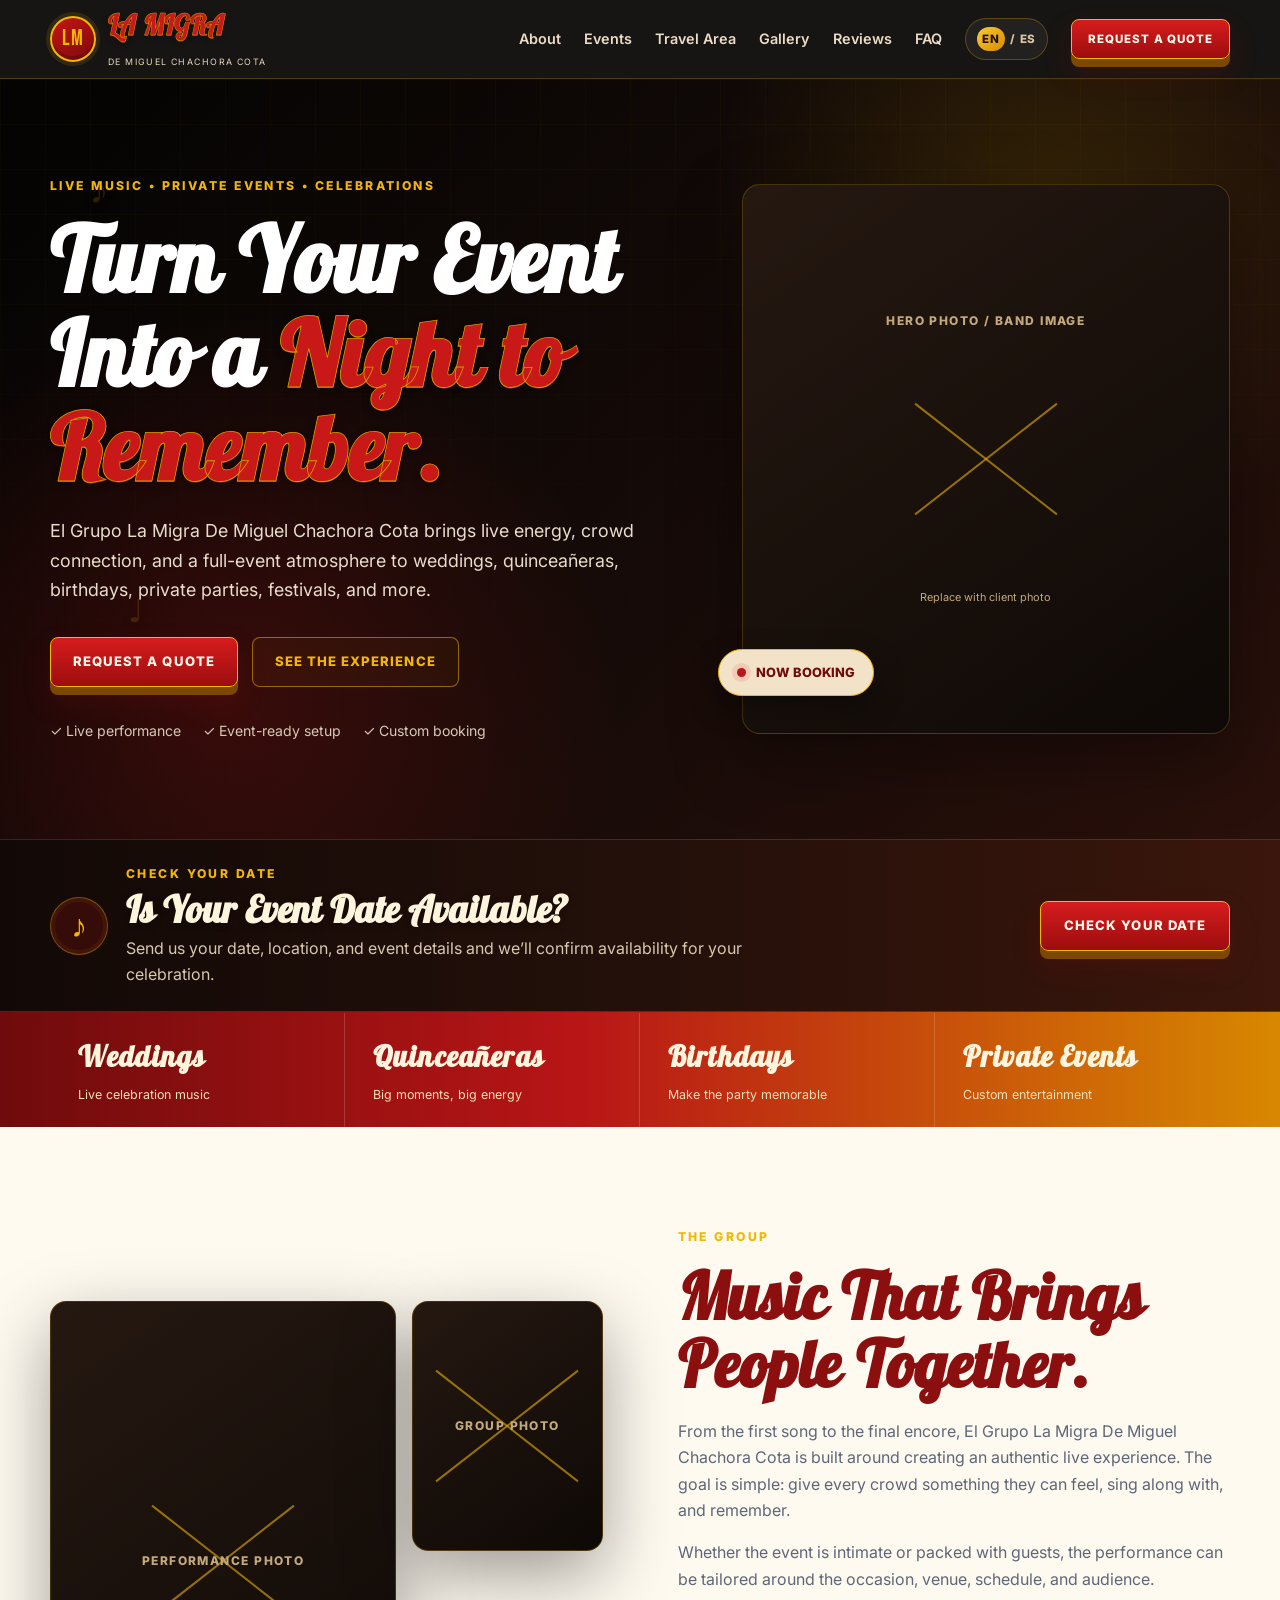
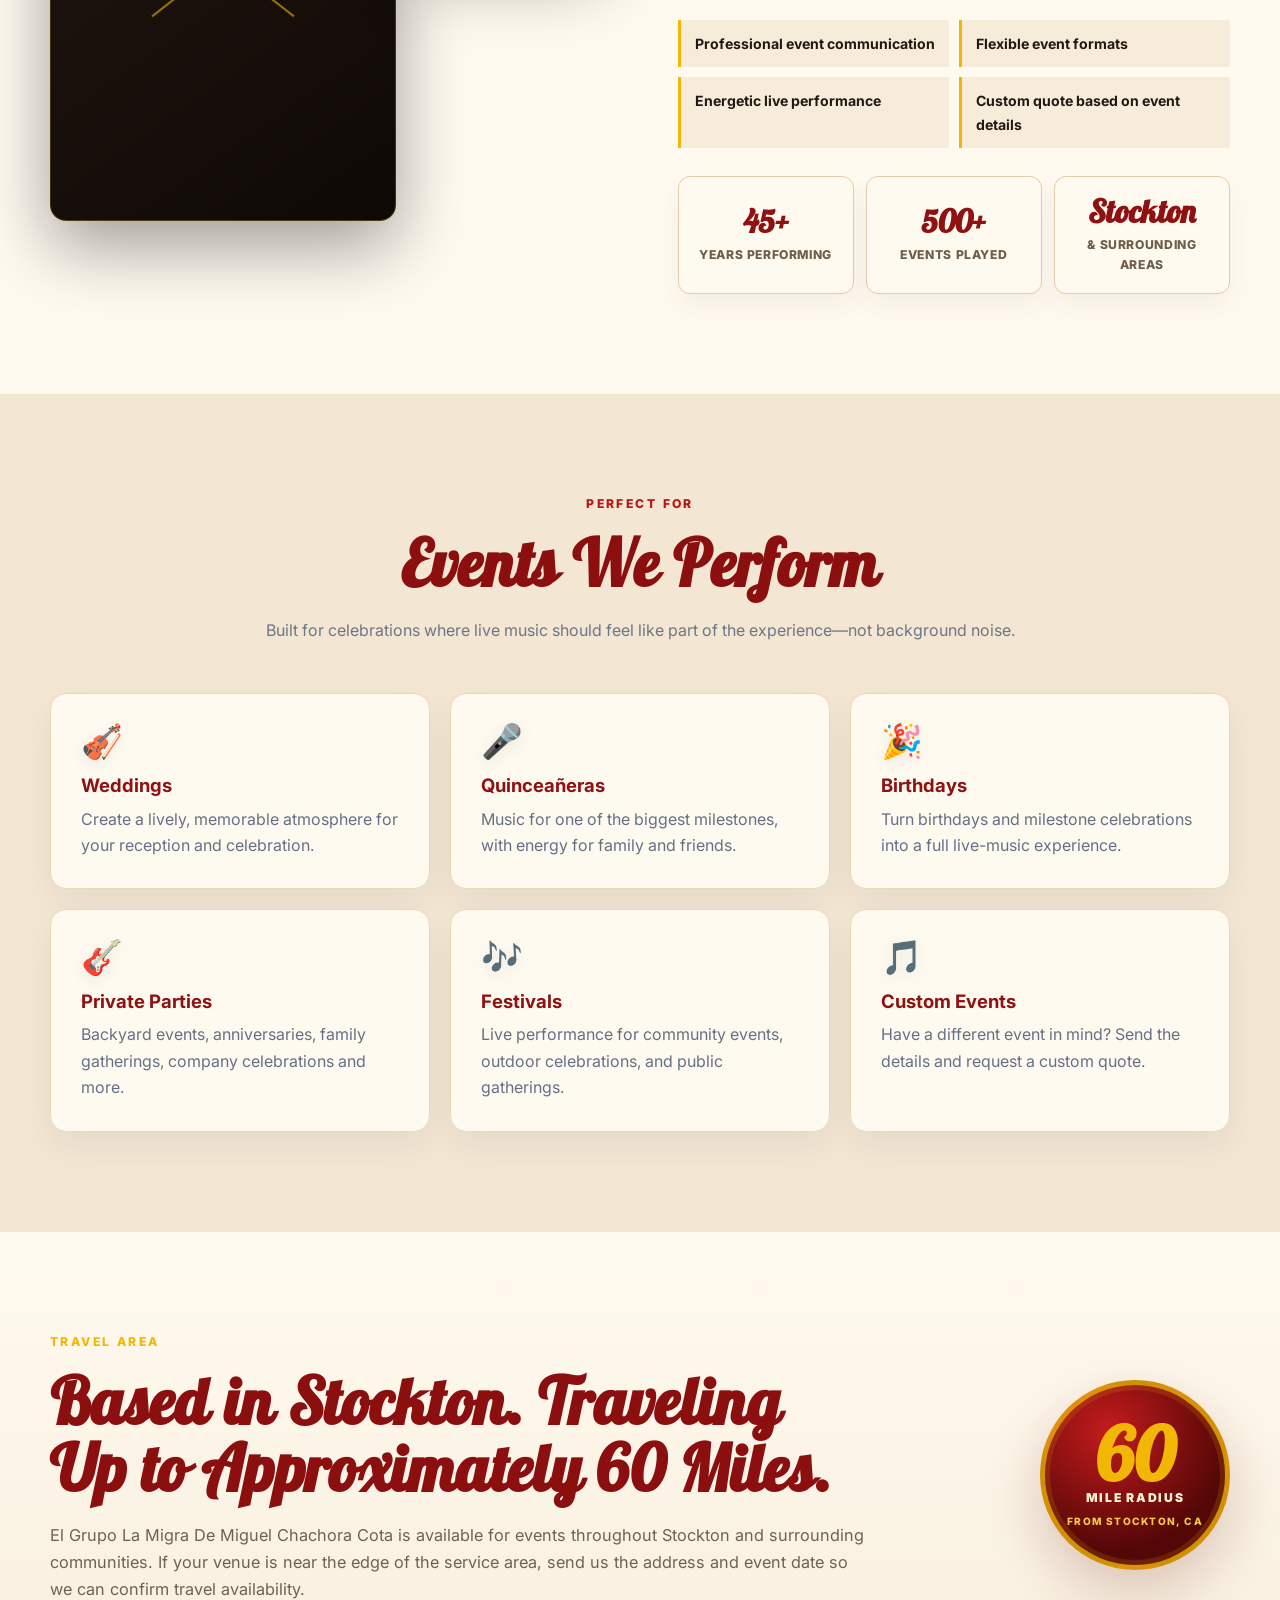
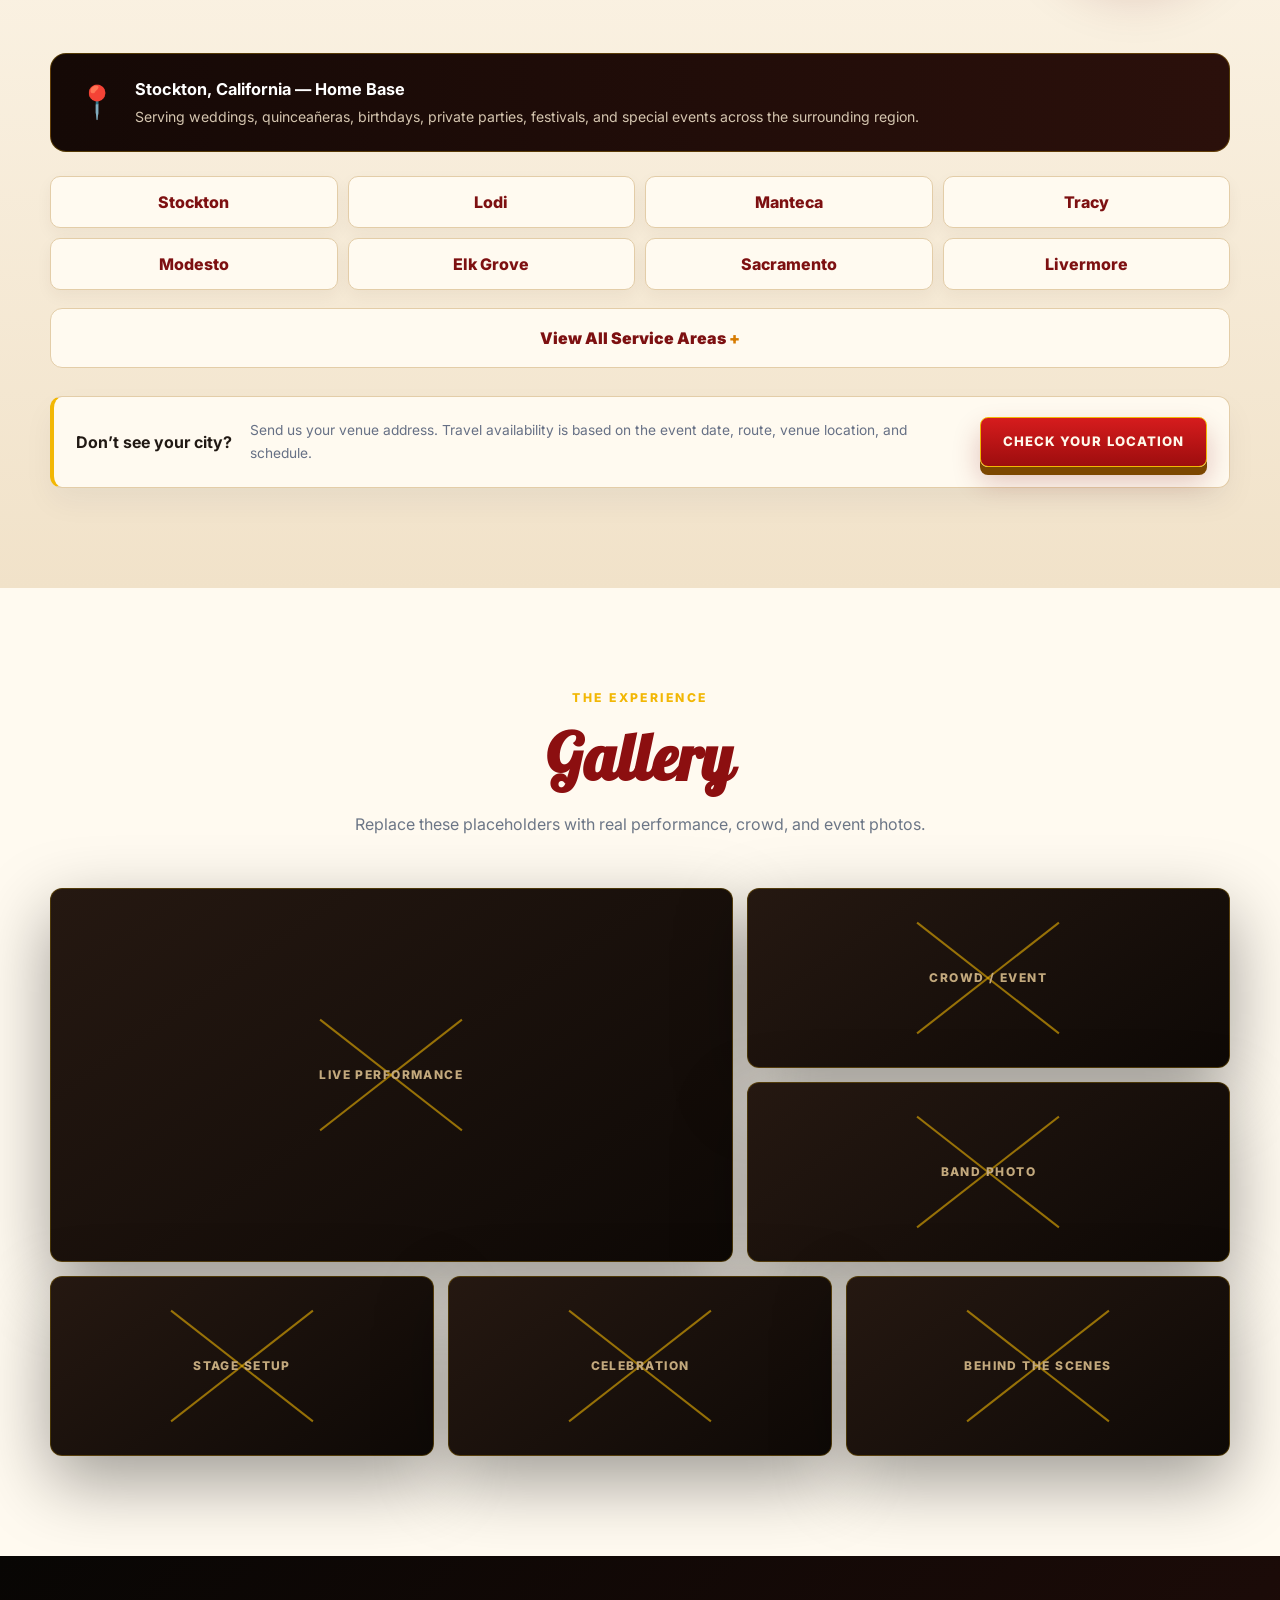
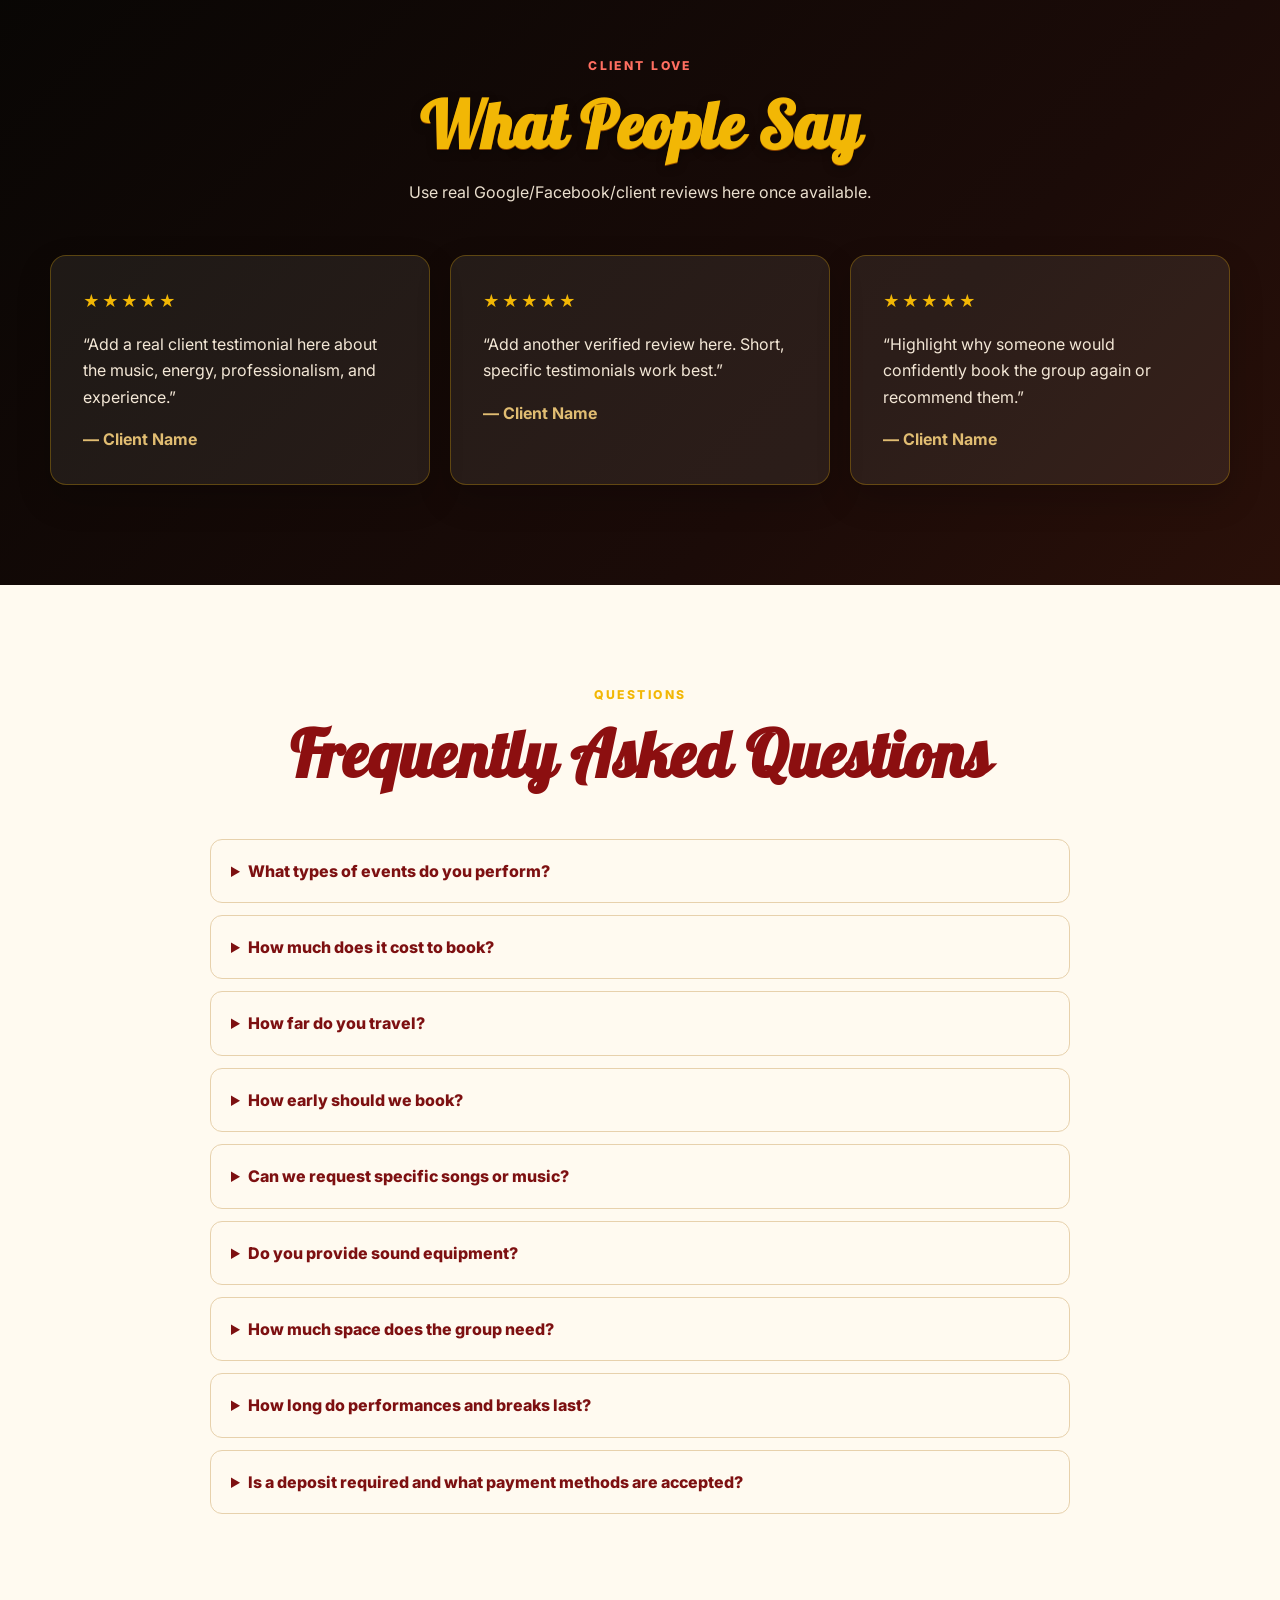
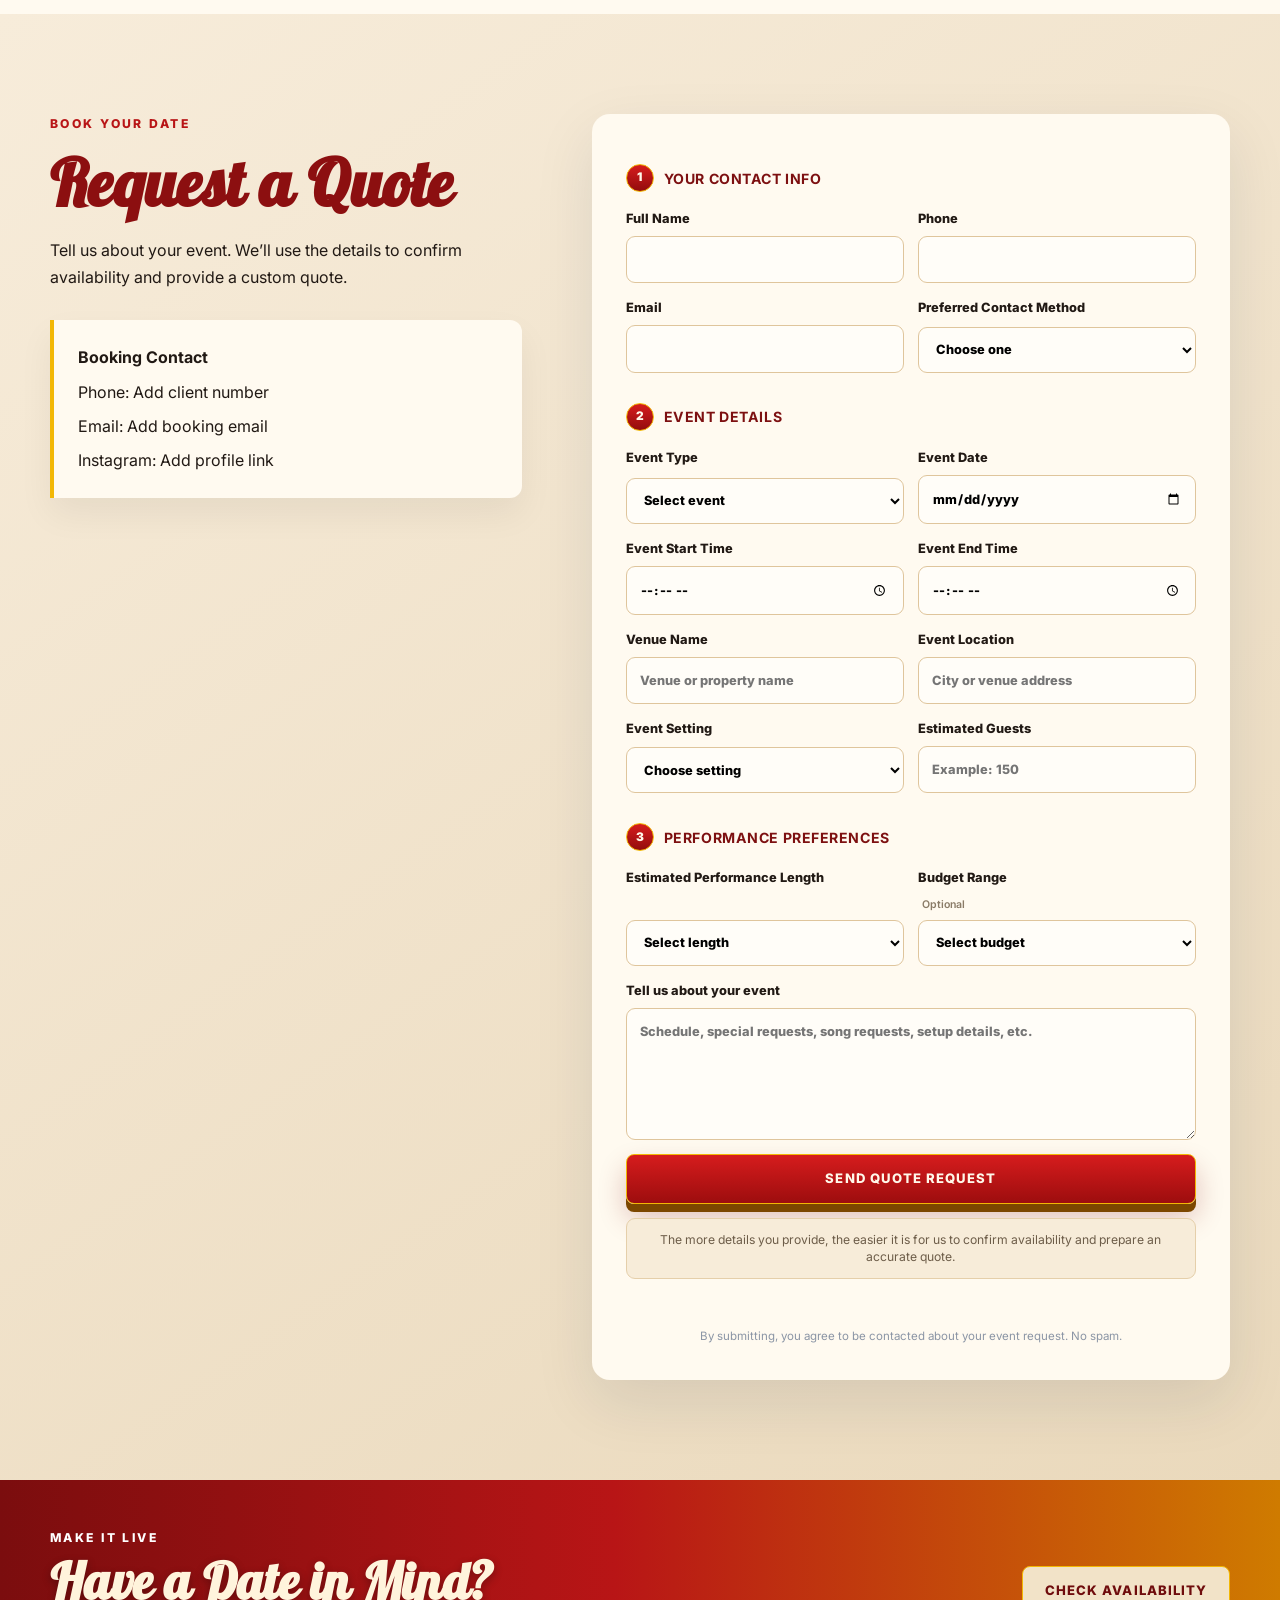
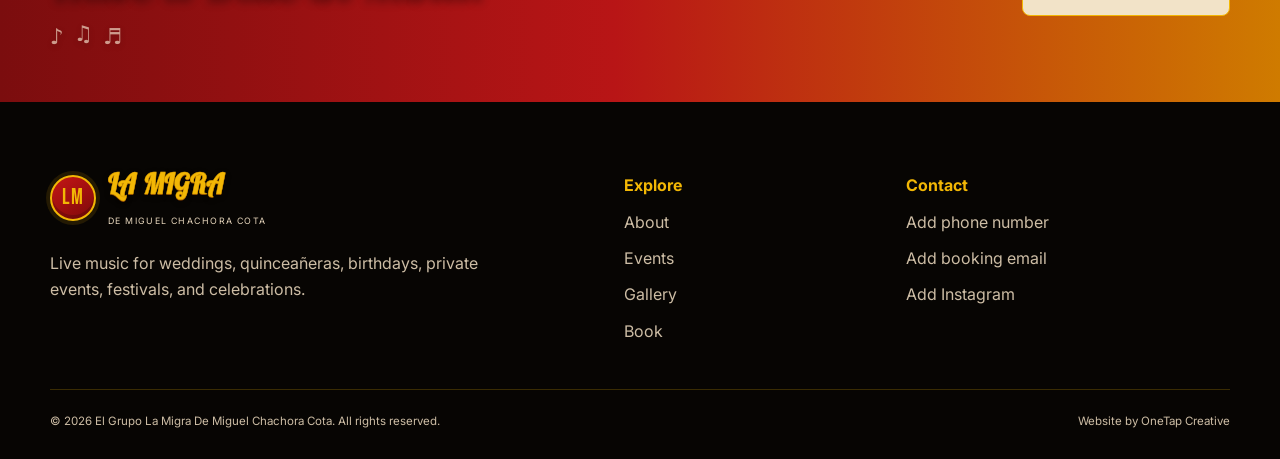
<file: index.html>
<!doctype html>
<html lang="en">
<head>
  <meta charset="utf-8" />
  <meta name="viewport" content="width=device-width, initial-scale=1" />
  <title>El Grupo La Migra De Miguel Chachora Cota | Live Music for Events</title>
  <meta name="description" content="Book El Grupo La Migra De Miguel Chachora Cota for weddings, quinceañeras, birthdays, private parties, festivals, and special events. Live music, professional performance, and an unforgettable atmosphere." />
  <meta name="keywords" content="El Grupo La Migra, Miguel Chachora Cota, live band, Mexican music, regional Mexican music, wedding band, quinceanera band, party band, live music California" />
  <meta name="author" content="El Grupo La Migra De Miguel Chachora Cota" />
  <meta name="robots" content="index, follow, max-image-preview:large" />
  <meta name="theme-color" content="#090705" />
  <link rel="canonical" href="https://el-grupo-la-migra.vercel.app/" />
  <link rel="icon" href="data:image/svg+xml,<svg xmlns=%22http://www.w3.org/2000/svg%22 viewBox=%220 0 100 100%22><rect width=%22100%22 height=%22100%22 rx=%2220%22 fill=%22%2305070b%22/><text y=%22.72em%22 x=%22.5em%22 text-anchor=%22middle%22 font-size=%2258%22 fill=%22%23ef233c%22>LM</text></svg>" />

  <meta property="og:type" content="website" />
  <meta property="og:title" content="El Grupo La Migra De Miguel Chachora Cota" />
  <meta property="og:description" content="Live music for weddings, quinceañeras, birthdays, private parties, festivals, and special events." />
  <meta property="og:url" content="https://el-grupo-la-migra.vercel.app/" />
  <meta property="og:image" content="https://el-grupo-la-migra.vercel.app/images/og-cover.jpg" />
  <meta property="og:locale" content="en_US" />
  <meta name="twitter:card" content="summary_large_image" />
  <meta name="twitter:title" content="El Grupo La Migra De Miguel Chachora Cota" />
  <meta name="twitter:description" content="Book live music for your next celebration or special event." />
  <meta name="twitter:image" content="https://el-grupo-la-migra.vercel.app/images/og-cover.jpg" />

  <link rel="preconnect" href="https://fonts.googleapis.com" />
  <link rel="preconnect" href="https://fonts.gstatic.com" crossorigin />
  <link href="https://fonts.googleapis.com/css2?family=Bebas+Neue&family=Inter:wght@400;500;600;700;800&family=Lobster&display=swap" rel="stylesheet" />
  <link rel="stylesheet" href="styles.css" />

  <script type="application/ld+json">
  {
    "@context": "https://schema.org",
    "@type": "MusicGroup",
    "name": "El Grupo La Migra De Miguel Chachora Cota",
    "url": "https://el-grupo-la-migra.vercel.app/",
    "image": "https://el-grupo-la-migra.vercel.app/images/og-cover.jpg",
    "description": "Live music group available for weddings, quinceañeras, birthdays, private parties, festivals and special events.",
    "genre": ["Regional Mexican", "Live Music"],
    "areaServed": "California",
    "sameAs": []
  }
  </script>
</head>
<body>
  <a class="skip-link" href="#main">Skip to content</a>
  <header class="site-header" id="top">
    <div class="container nav-wrap">
      <a class="brand" href="#top" aria-label="El Grupo La Migra home">
        <span class="brand-mark">LM</span>
        <span class="brand-copy"><strong>LA MIGRA</strong><small>DE MIGUEL CHACHORA COTA</small></span>
      </a>
      <button class="menu-toggle" aria-expanded="false" aria-controls="main-nav">Menu</button>
      <nav id="main-nav" class="nav" aria-label="Main navigation">
        <a href="#about">About</a><a href="#services">Events</a><a href="#travel">Travel Area</a><a href="#gallery">Gallery</a><a href="#reviews">Reviews</a><a href="#faq">FAQ</a>
        <button class="language-toggle" id="language-toggle" type="button" aria-label="Cambiar sitio a español" title="Español"><span class="lang-active">EN</span><span aria-hidden="true">/</span><span>ES</span></button>
        <a class="btn btn-small btn-primary" href="#quote">Request a Quote</a>
      </nav>
    </div>
  </header>

  <main id="main">
    <section class="hero section-dark">
      <div class="hero-bg" aria-hidden="true"></div>
      <div class="hero-music-decor" aria-hidden="true">
        <span class="music-note note-1">♪</span>
        <span class="music-note note-2">♫</span>
        <span class="music-note note-3">♩</span>
        <span class="music-note note-4">♬</span>
        <span class="guitar-decor">🎸</span>
      </div>
      <div class="container hero-grid">
        <div class="hero-copy reveal">
          <p class="eyebrow">LIVE MUSIC • PRIVATE EVENTS • CELEBRATIONS</p>
          <h1>Turn Your Event Into a <span>Night to Remember.</span></h1>
          <p class="hero-text">El Grupo La Migra De Miguel Chachora Cota brings live energy, crowd connection, and a full-event atmosphere to weddings, quinceañeras, birthdays, private parties, festivals, and more.</p>
          <div class="hero-actions"><a class="btn btn-primary" href="#quote">Request a Quote</a><a class="btn btn-outline" href="#gallery">See the Experience</a></div>
          <div class="trust-row"><span>✓ Live performance</span><span>✓ Event-ready setup</span><span>✓ Custom booking</span></div>
        </div>
        <div class="hero-card reveal">
          <div class="photo-placeholder tall"><span>HERO PHOTO / BAND IMAGE</span><small>Replace with client photo</small></div>
          <div class="live-badge"><span class="pulse"></span> NOW BOOKING</div>
        </div>
      </div>
    </section>

    <section class="availability-strip" aria-label="Check event date availability">
      <div class="container availability-inner reveal">
        <div class="availability-copy">
          <span class="availability-icon" aria-hidden="true">♪</span>
          <div>
            <p class="eyebrow">CHECK YOUR DATE</p>
            <h2>Is Your Event Date Available?</h2>
            <p>Send us your date, location, and event details and we’ll confirm availability for your celebration.</p>
          </div>
        </div>
        <a class="btn btn-primary availability-btn" href="#quote">Check Your Date</a>
      </div>
    </section>

    <section class="quick-strip">
      <div class="container stats-grid">
        <div><strong>Weddings</strong><span>Live celebration music</span></div>
        <div><strong>Quinceañeras</strong><span>Big moments, big energy</span></div>
        <div><strong>Birthdays</strong><span>Make the party memorable</span></div>
        <div><strong>Private Events</strong><span>Custom entertainment</span></div>
      </div>
    </section>

    <section class="section" id="about">
      <div class="container split-grid">
        <div class="photo-stack reveal">
          <div class="photo-placeholder wide"><span>PERFORMANCE PHOTO</span></div>
          <div class="photo-placeholder small"><span>GROUP PHOTO</span></div>
        </div>
        <div class="content reveal">
          <p class="eyebrow blue">THE GROUP</p>
          <h2>Music That Brings People Together.</h2>
          <p>From the first song to the final encore, El Grupo La Migra De Miguel Chachora Cota is built around creating an authentic live experience. The goal is simple: give every crowd something they can feel, sing along with, and remember.</p>
          <p>Whether the event is intimate or packed with guests, the performance can be tailored around the occasion, venue, schedule, and audience.</p>
          <div class="feature-list"><span>Professional event communication</span><span>Flexible event formats</span><span>Energetic live performance</span><span>Custom quote based on event details</span></div>
          <div class="trust-stats" aria-label="Group experience highlights">
            <div><strong>45+</strong><span>Years Performing</span></div>
            <div><strong>500+</strong><span>Events Played</span></div>
            <div><strong>Stockton</strong><span>& Surrounding Areas</span></div>
          </div>
        </div>
      </div>
    </section>

    <section class="section section-alt" id="services">
      <div class="container">
        <div class="section-heading reveal"><p class="eyebrow red">PERFECT FOR</p><h2>Events We Perform</h2><p>Built for celebrations where live music should feel like part of the experience—not background noise.</p></div>
        <div class="cards">
          <article class="event-card reveal"><div class="icon">🎻</div><h3>Weddings</h3><p>Create a lively, memorable atmosphere for your reception and celebration.</p></article>
          <article class="event-card reveal"><div class="icon">🎤</div><h3>Quinceañeras</h3><p>Music for one of the biggest milestones, with energy for family and friends.</p></article>
          <article class="event-card reveal"><div class="icon">🎉</div><h3>Birthdays</h3><p>Turn birthdays and milestone celebrations into a full live-music experience.</p></article>
          <article class="event-card reveal"><div class="icon">🎸</div><h3>Private Parties</h3><p>Backyard events, anniversaries, family gatherings, company celebrations and more.</p></article>
          <article class="event-card reveal"><div class="icon">🎶</div><h3>Festivals</h3><p>Live performance for community events, outdoor celebrations, and public gatherings.</p></article>
          <article class="event-card reveal"><div class="icon">🎵</div><h3>Custom Events</h3><p>Have a different event in mind? Send the details and request a custom quote.</p></article>
        </div>
      </div>
    </section>


    <section class="section travel-section" id="travel">
      <div class="container">
        <div class="travel-head reveal">
          <div>
            <p class="eyebrow blue">TRAVEL AREA</p>
            <h2>Based in Stockton. Traveling Up to Approximately 60 Miles.</h2>
            <p class="travel-intro">El Grupo La Migra De Miguel Chachora Cota is available for events throughout Stockton and surrounding communities. If your venue is near the edge of the service area, send us the address and event date so we can confirm travel availability.</p>
          </div>
          <div class="radius-badge" aria-label="Approximately 60 mile travel radius from Stockton">
            <strong>60</strong><span>MILE RADIUS</span><small>FROM STOCKTON, CA</small>
          </div>
        </div>

        <div class="travel-callout reveal">
          <span class="travel-pin">📍</span>
          <div><strong>Stockton, California — Home Base</strong><p>Serving weddings, quinceañeras, birthdays, private parties, festivals, and special events across the surrounding region.</p></div>
        </div>

        <div class="featured-cities reveal" aria-label="Popular service areas">
          <span>Stockton</span><span>Lodi</span><span>Manteca</span><span>Tracy</span><span>Modesto</span><span>Elk Grove</span><span>Sacramento</span><span>Livermore</span>
        </div>

        <details class="all-cities reveal">
          <summary>View All Service Areas</summary>
          <div class="city-list" aria-label="Cities and towns in the service area">
            <span>Angels Camp</span><span>Antioch</span><span>Atwater</span><span>Benicia</span><span>Bethel Island</span><span>Brentwood</span><span>Byron</span><span>Camino</span>
            <span>Carmichael</span><span>Ceres</span><span>Citrus Heights</span><span>Clayton</span><span>Clements</span><span>Clipper Mills</span><span>Clovis</span><span>Concord</span>
            <span>Copperopolis</span><span>Danville</span><span>Davis</span><span>Discovery Bay</span><span>Dixon</span><span>Dublin</span><span>El Dorado Hills</span><span>Elk Grove</span>
            <span>Escalon</span><span>Fairfield</span><span>Fair Oaks</span><span>Folsom</span><span>French Camp</span><span>Galt</span><span>Hughson</span><span>Isleton</span>
            <span>Jackson</span><span>Knights Ferry</span><span>Lafayette</span><span>Lathrop</span><span>Lincoln</span><span>Livermore</span><span>Linden</span><span>Lockeford</span>
            <span>Lodi</span><span>Loomis</span><span>Manteca</span><span>Martinez</span><span>Modesto</span><span>Moraga</span><span>Mountain House</span><span>Newman</span>
            <span>Oakdale</span><span>Orinda</span><span>Patterson</span><span>Penryn</span><span>Pittsburg</span><span>Placerville</span><span>Pleasant Hill</span><span>Pleasanton</span>
            <span>Rancho Cordova</span><span>Rio Vista</span><span>Ripon</span><span>Riverbank</span><span>Rocklin</span><span>Roseville</span><span>Sacramento</span><span>Salida</span>
            <span>San Andreas</span><span>San Ramon</span><span>Shingle Springs</span><span>Sonora</span><span>Suisun City</span><span>Sutter Creek</span><span>Thornton</span><span>Tracy</span>
            <span>Turlock</span><span>Vacaville</span><span>Vallejo</span><span>Vernalis</span><span>Walnut Creek</span><span>Waterford</span><span>Westley</span><span>West Sacramento</span>
            <span>Woodbridge</span><span>Woodland</span>
          </div>
        </details>

        <div class="travel-note reveal">
          <strong>Don’t see your city?</strong>
          <span>Send us your venue address. Travel availability is based on the event date, route, venue location, and schedule.</span>
          <a class="btn btn-primary" href="#quote">Check Your Location</a>
        </div>
      </div>
    </section>

    <section class="section" id="gallery">
      <div class="container">
        <div class="section-heading reveal"><p class="eyebrow blue">THE EXPERIENCE</p><h2>Gallery</h2><p>Replace these placeholders with real performance, crowd, and event photos.</p></div>
        <div class="gallery-grid">
          <div class="photo-placeholder g1 reveal"><span>LIVE PERFORMANCE</span></div><div class="photo-placeholder g2 reveal"><span>CROWD / EVENT</span></div><div class="photo-placeholder g3 reveal"><span>BAND PHOTO</span></div><div class="photo-placeholder g4 reveal"><span>STAGE SETUP</span></div><div class="photo-placeholder g5 reveal"><span>CELEBRATION</span></div><div class="photo-placeholder g6 reveal"><span>BEHIND THE SCENES</span></div>
        </div>
      </div>
    </section>

    <section class="section section-dark testimonials" id="reviews">
      <div class="container">
        <div class="section-heading reveal"><p class="eyebrow red">CLIENT LOVE</p><h2>What People Say</h2><p>Use real Google/Facebook/client reviews here once available.</p></div>
        <div class="review-grid">
          <blockquote class="review reveal"><div class="stars">★★★★★</div><p>“Add a real client testimonial here about the music, energy, professionalism, and experience.”</p><cite>— Client Name</cite></blockquote>
          <blockquote class="review reveal"><div class="stars">★★★★★</div><p>“Add another verified review here. Short, specific testimonials work best.”</p><cite>— Client Name</cite></blockquote>
          <blockquote class="review reveal"><div class="stars">★★★★★</div><p>“Highlight why someone would confidently book the group again or recommend them.”</p><cite>— Client Name</cite></blockquote>
        </div>
      </div>
    </section>

    <section class="section" id="faq">
      <div class="container narrow">
        <div class="section-heading reveal"><p class="eyebrow blue">QUESTIONS</p><h2>Frequently Asked Questions</h2></div>
        <div class="faq-list">
          <details class="reveal"><summary>What types of events do you perform?</summary><p>Weddings, quinceañeras, birthdays, private parties, family celebrations, festivals, community events, and custom bookings.</p></details>
          <details class="reveal"><summary>How much does it cost to book?</summary><p>Pricing depends on the event date, location, performance length, setup needs, and event details. Use the quote form below for custom pricing.</p></details>
          <details class="reveal"><summary>How far do you travel?</summary><p>We are based in Stockton, California and generally travel up to approximately 60 miles for events. Travel availability depends on the event date, venue address, route, and schedule. If your location is near the edge of the service area, send us the address and we will confirm availability.</p></details>
          <details class="reveal"><summary>How early should we book?</summary><p>Popular weekends can fill quickly, so earlier is better. Send the date as soon as possible to check availability.</p></details>
          <details class="reveal"><summary>Can we request specific songs or music?</summary><p>Song and performance requests can be discussed during booking. Final availability depends on the set list and event format.</p></details>
          <details class="reveal"><summary>Do you provide sound equipment?</summary><p>Sound and setup needs can vary by venue and event. We’ll confirm the equipment plan, power needs, and setup requirements with you before the booking is finalized.</p></details>
          <details class="reveal"><summary>How much space does the group need?</summary><p>Space requirements depend on the venue, event layout, and performance setup. Share your venue details in the quote form so we can confirm what will work best.</p></details>
          <details class="reveal"><summary>How long do performances and breaks last?</summary><p>Performance length and break timing are arranged around the event schedule. Tell us the hours you need in the quote form and we’ll confirm the available format.</p></details>
          <details class="reveal"><summary>Is a deposit required and what payment methods are accepted?</summary><p>Deposit and payment details are confirmed with your quote before the booking is finalized, so you’ll know the terms before committing.</p></details>
        </div>
      </div>
    </section>

    <section class="section quote-section" id="quote">
      <div class="container quote-grid">
        <div class="quote-copy reveal"><p class="eyebrow red">BOOK YOUR DATE</p><h2>Request a Quote</h2><p>Tell us about your event. We’ll use the details to confirm availability and provide a custom quote.</p><div class="contact-card"><strong>Booking Contact</strong><span>Phone: Add client number</span><span>Email: Add booking email</span><span>Instagram: Add profile link</span></div></div>
        <form class="quote-form reveal" id="quote-form" novalidate>
          <div class="form-section-title"><span>1</span><strong>Your Contact Info</strong></div>
          <div class="field-row">
            <label>Full Name<input required name="name" autocomplete="name" /></label>
            <label>Phone<input required name="phone" autocomplete="tel" inputmode="tel" /></label>
          </div>
          <div class="field-row">
            <label>Email<input required type="email" name="email" autocomplete="email" /></label>
            <label>Preferred Contact Method
              <select required name="preferredContact">
                <option value="">Choose one</option>
                <option>Text Message</option>
                <option>Phone Call</option>
                <option>Email</option>
              </select>
            </label>
          </div>

          <div class="form-section-title"><span>2</span><strong>Event Details</strong></div>
          <div class="field-row">
            <label>Event Type
              <select required name="eventType">
                <option value="">Select event</option>
                <option>Wedding</option>
                <option>Quinceañera</option>
                <option>Birthday</option>
                <option>Private Party</option>
                <option>Festival / Community Event</option>
                <option>Other</option>
              </select>
            </label>
            <label>Event Date<input required type="date" name="eventDate" /></label>
          </div>
          <div class="field-row">
            <label>Event Start Time<input required type="time" name="startTime" /></label>
            <label>Event End Time<input type="time" name="endTime" /></label>
          </div>
          <div class="field-row">
            <label>Venue Name<input name="venue" placeholder="Venue or property name" /></label>
            <label>Event Location<input required name="location" placeholder="City or venue address" /></label>
          </div>
          <div class="field-row">
            <label>Event Setting
              <select required name="setting">
                <option value="">Choose setting</option>
                <option>Indoor</option>
                <option>Outdoor</option>
                <option>Indoor & Outdoor</option>
                <option>Not Sure Yet</option>
              </select>
            </label>
            <label>Estimated Guests<input name="guests" inputmode="numeric" placeholder="Example: 150" /></label>
          </div>

          <div class="form-section-title"><span>3</span><strong>Performance Preferences</strong></div>
          <div class="field-row">
            <label>Estimated Performance Length
              <select name="performanceLength">
                <option value="">Select length</option>
                <option>1–2 Hours</option>
                <option>3 Hours</option>
                <option>4 Hours</option>
                <option>5+ Hours</option>
                <option>Not Sure Yet</option>
              </select>
            </label>
            <label>Budget Range <small class="optional-label">Optional</small>
              <select name="budget">
                <option value="">Select budget</option>
                <option>Under $1,000</option>
                <option>$1,000–$2,000</option>
                <option>$2,000–$3,000</option>
                <option>$3,000+</option>
                <option>Not Sure Yet</option>
              </select>
            </label>
          </div>
          <label>Tell us about your event<textarea required name="message" rows="5" placeholder="Schedule, special requests, song requests, setup details, etc."></textarea></label>

          <button class="btn btn-primary full" type="submit">Send Quote Request</button>
          <p class="form-help">The more details you provide, the easier it is for us to confirm availability and prepare an accurate quote.</p>
          <p class="form-status" id="form-status" role="status" aria-live="polite"></p>
          <p class="privacy-note">By submitting, you agree to be contacted about your event request. No spam.</p>
        </form>
      </div>
    </section>

    <section class="cta-band">
      <div class="container cta-content"><div class="cta-copy"><p class="eyebrow">MAKE IT LIVE</p><h2>Have a Date in Mind?</h2><div class="cta-notes" aria-hidden="true"><span>♪</span><span>♫</span><span>♬</span></div></div><a class="btn btn-light" href="#quote">Check Availability</a></div>
    </section>
  </main>

  <footer class="footer">
    <div class="container footer-grid"><div><a class="brand" href="#top"><span class="brand-mark">LM</span><span class="brand-copy"><strong>LA MIGRA</strong><small>DE MIGUEL CHACHORA COTA</small></span></a><p>Live music for weddings, quinceañeras, birthdays, private events, festivals, and celebrations.</p></div><div><strong>Explore</strong><a href="#about">About</a><a href="#services">Events</a><a href="#gallery">Gallery</a><a href="#quote">Book</a></div><div><strong>Contact</strong><span>Add phone number</span><span>Add booking email</span><span>Add Instagram</span></div></div>
    <div class="container footer-bottom"><span>© <span id="year"></span> El Grupo La Migra De Miguel Chachora Cota. All rights reserved.</span><span>Website by OneTap Creative</span></div>
  </footer>

  <div class="mobile-contact-bar" aria-label="Quick booking actions">
    <a href="#travel">Check Area</a>
    <a class="primary" href="#quote">Request Quote</a>
  </div>
  <script src="script.js" defer></script>
</body>
</html>
</file>
<file: styles.css>
:root{--black:#05070b;--black2:#0a0f19;--card:#0f1724;--red:#ef233c;--red2:#b9122b;--blue:#1976ff;--blue2:#0f4fbf;--white:#f7f9fc;--muted:#a8b1c1;--line:rgba(255,255,255,.12);--shadow:0 25px 70px rgba(0,0,0,.35)}*{box-sizing:border-box}html{scroll-behavior:smooth}body{margin:0;font-family:Inter,system-ui,sans-serif;color:#172033;background:#fff;line-height:1.65}a{color:inherit;text-decoration:none}button,input,select,textarea{font:inherit}.container{width:min(1180px,calc(100% - 36px));margin:auto}.narrow{width:min(860px,calc(100% - 36px))}.skip-link{position:absolute;left:-9999px}.skip-link:focus{left:1rem;top:1rem;background:#fff;color:#000;padding:.75rem;z-index:99}.site-header{position:sticky;top:0;z-index:50;background:rgba(5,7,11,.88);backdrop-filter:blur(16px);border-bottom:1px solid var(--line)}.nav-wrap{height:78px;display:flex;align-items:center;justify-content:space-between}.brand{display:flex;align-items:center;gap:.75rem;color:#fff}.brand-mark{width:46px;height:46px;border-radius:50%;display:grid;place-items:center;background:linear-gradient(135deg,var(--red),#8c1024);font-family:"Bebas Neue";font-size:1.35rem;letter-spacing:.06em;border:2px solid var(--blue);box-shadow:0 0 0 4px rgba(25,118,255,.12)}.brand-copy{display:flex;flex-direction:column;line-height:1}.brand-copy strong{font-family:"Bebas Neue";font-size:1.55rem;letter-spacing:.08em}.brand-copy small{font-size:.55rem;color:#bac4d6;letter-spacing:.12em}.nav{display:flex;align-items:center;gap:1.45rem;color:#d8deea;font-size:.9rem;font-weight:600}.nav a:hover{color:#fff}.menu-toggle{display:none;background:none;color:#fff;border:1px solid var(--line);padding:.5rem .7rem;border-radius:.5rem}.section{padding:100px 0}.section-dark{background:var(--black);color:#fff}.section-alt{background:#f4f7fb}.hero{position:relative;overflow:hidden;min-height:760px;display:flex;align-items:center}.hero-bg{position:absolute;inset:0;background:radial-gradient(circle at 80% 18%,rgba(25,118,255,.22),transparent 28%),radial-gradient(circle at 18% 80%,rgba(239,35,60,.18),transparent 30%),linear-gradient(135deg,#05070b 10%,#0c1421 70%,#07101d)}.hero-bg:after{content:"";position:absolute;inset:0;background-image:linear-gradient(rgba(255,255,255,.025) 1px,transparent 1px),linear-gradient(90deg,rgba(255,255,255,.025) 1px,transparent 1px);background-size:45px 45px;mask-image:linear-gradient(to bottom,#000,transparent)}.hero-grid{position:relative;z-index:1;display:grid;grid-template-columns:1.12fr .88fr;gap:70px;align-items:center}.eyebrow{color:#9fc4ff;font-size:.76rem;font-weight:800;letter-spacing:.2em;text-transform:uppercase;margin:0 0 16px}.eyebrow.red{color:var(--red)}.eyebrow.blue{color:var(--blue)}h1,h2,h3{margin-top:0;line-height:1.05}h1,h2{font-family:"Bebas Neue",sans-serif;letter-spacing:.025em}h1{font-size:clamp(4rem,7vw,7rem);margin-bottom:22px;max-width:820px}h1 span{color:var(--red);text-shadow:0 0 32px rgba(239,35,60,.22)}h2{font-size:clamp(3rem,5vw,5rem);margin-bottom:20px}.hero-text{font-size:1.12rem;color:#c5cedc;max-width:700px}.hero-actions{display:flex;gap:14px;flex-wrap:wrap;margin:32px 0}.btn{display:inline-flex;justify-content:center;align-items:center;min-height:50px;padding:0 22px;border-radius:8px;font-weight:800;text-transform:uppercase;font-size:.82rem;letter-spacing:.08em;border:1px solid transparent;cursor:pointer;transition:.25s}.btn:hover{transform:translateY(-2px)}.btn-primary{color:#fff;background:linear-gradient(135deg,var(--red),var(--red2));box-shadow:0 10px 25px rgba(239,35,60,.22)}.btn-outline{color:#fff;border-color:rgba(255,255,255,.28);background:rgba(255,255,255,.03)}.btn-light{background:#fff;color:var(--black)}.btn-small{min-height:40px;padding:0 16px;font-size:.72rem}.full{width:100%}.trust-row{display:flex;gap:22px;flex-wrap:wrap;color:#9ea9ba;font-size:.88rem}.hero-card{position:relative}.photo-placeholder{position:relative;overflow:hidden;min-height:260px;display:grid;place-items:center;text-align:center;background:linear-gradient(145deg,#172437,#0b111b);border:1px solid rgba(255,255,255,.12);color:#7f8fa8;box-shadow:var(--shadow)}.photo-placeholder:before,.photo-placeholder:after{content:"";position:absolute;width:180px;height:2px;background:rgba(25,118,255,.55)}.photo-placeholder:before{transform:rotate(38deg)}.photo-placeholder:after{transform:rotate(-38deg)}.photo-placeholder span,.photo-placeholder small{position:relative;z-index:2}.photo-placeholder span{font-weight:800;letter-spacing:.12em;font-size:.75rem}.photo-placeholder small{display:block;margin-top:5px;font-size:.68rem}.photo-placeholder.tall{min-height:550px;border-radius:18px}.live-badge{position:absolute;left:-24px;bottom:38px;background:#fff;color:#111;padding:12px 18px;border-radius:999px;font-weight:800;font-size:.8rem;box-shadow:0 12px 30px rgba(0,0,0,.35)}.pulse{display:inline-block;width:9px;height:9px;border-radius:50%;background:var(--red);margin-right:7px;box-shadow:0 0 0 5px rgba(239,35,60,.13)}.quick-strip{background:linear-gradient(90deg,var(--blue2),#15366e 48%,var(--red2));color:#fff}.stats-grid{display:grid;grid-template-columns:repeat(4,1fr);min-height:115px;align-items:center}.stats-grid div{padding:20px 28px;border-right:1px solid rgba(255,255,255,.16)}.stats-grid div:last-child{border-right:0}.stats-grid strong{display:block;font-family:"Bebas Neue";font-size:1.8rem;letter-spacing:.04em}.stats-grid span{font-size:.78rem;color:#dfe8f8}.split-grid{display:grid;grid-template-columns:1fr 1fr;gap:75px;align-items:center}.photo-stack{display:grid;grid-template-columns:1fr .55fr;gap:16px}.photo-placeholder.wide{grid-row:span 2;min-height:520px;border-radius:16px}.photo-placeholder.small{min-height:250px;border-radius:16px}.content p{color:#5d6778}.feature-list{display:grid;grid-template-columns:1fr 1fr;gap:10px;margin-top:28px}.feature-list span{padding:12px 14px;border-left:3px solid var(--blue);background:#f4f7fb;font-weight:700;font-size:.88rem}.section-heading{max-width:760px;margin:0 auto 50px;text-align:center}.section-heading p{color:#6c7686}.cards{display:grid;grid-template-columns:repeat(3,1fr);gap:20px}.event-card{background:#fff;border:1px solid #e3e8f0;border-radius:16px;padding:30px;box-shadow:0 15px 35px rgba(21,39,72,.06);transition:.25s}.event-card:hover{transform:translateY(-6px);border-color:rgba(25,118,255,.35)}.event-card .icon{font-size:1.8rem;margin-bottom:18px}.event-card h3{font-size:1.16rem;margin-bottom:10px}.event-card p{color:#667085;margin:0}.gallery-grid{display:grid;grid-template-columns:repeat(12,1fr);grid-auto-rows:180px;gap:14px}.gallery-grid .photo-placeholder{min-height:0;border-radius:12px}.g1{grid-column:span 7;grid-row:span 2}.g2{grid-column:span 5}.g3{grid-column:span 5}.g4,.g5,.g6{grid-column:span 4}.testimonials{background:linear-gradient(135deg,#05070b,#0d1726)}.review-grid{display:grid;grid-template-columns:repeat(3,1fr);gap:20px}.review{margin:0;padding:32px;border:1px solid var(--line);border-radius:16px;background:rgba(255,255,255,.04)}.review p{color:#d0d7e4}.review cite{font-style:normal;color:#8fa0b7;font-weight:700}.stars{color:#ffca3a;letter-spacing:.12em}.faq-list{display:grid;gap:12px}.faq-list details{border:1px solid #dfe5ee;border-radius:12px;padding:18px 20px;background:#fff}.faq-list summary{cursor:pointer;font-weight:800}.faq-list p{color:#667085;margin-bottom:0}.quote-section{background:linear-gradient(145deg,#f7f9fc,#eef3fa)}.quote-grid{display:grid;grid-template-columns:.85fr 1.15fr;gap:70px}.contact-card{display:grid;gap:8px;margin-top:30px;padding:24px;border-left:4px solid var(--red);background:#fff;border-radius:0 12px 12px 0;box-shadow:0 16px 35px rgba(0,0,0,.06)}.quote-form{display:grid;gap:14px;background:#fff;padding:34px;border-radius:18px;box-shadow:0 22px 60px rgba(17,35,66,.1)}.field-row{display:grid;grid-template-columns:1fr 1fr;gap:14px}.quote-form label{display:grid;gap:7px;font-size:.8rem;font-weight:800}.quote-form input,.quote-form select,.quote-form textarea{width:100%;border:1px solid #d7deea;background:#fbfcfe;border-radius:9px;padding:12px 13px;outline:none}.quote-form input:focus,.quote-form select:focus,.quote-form textarea:focus{border-color:var(--blue);box-shadow:0 0 0 3px rgba(25,118,255,.1)}.form-status{font-weight:700;margin:0;min-height:20px}.privacy-note{font-size:.72rem;color:#8b95a5;margin:0;text-align:center}.cta-band{background:linear-gradient(90deg,var(--red2),var(--red),var(--blue2));color:#fff;padding:48px 0}.cta-content{display:flex;align-items:center;justify-content:space-between;gap:30px}.cta-content h2{font-size:3.2rem;margin:0}.cta-content .eyebrow{color:#fff;margin-bottom:7px}.footer{background:#030509;color:#aab5c5;padding:70px 0 28px}.footer-grid{display:grid;grid-template-columns:1.6fr .7fr 1fr;gap:55px}.footer-grid>div{display:grid;align-content:start;gap:10px}.footer-grid>div:first-child p{max-width:460px}.footer-grid strong{color:#fff}.footer-grid a:hover{color:#fff}.footer-bottom{display:flex;justify-content:space-between;gap:20px;border-top:1px solid var(--line);margin-top:45px;padding-top:22px;font-size:.72rem}.mobile-cta{display:none}.reveal{opacity:0;transform:translateY(18px);transition:opacity .7s ease,transform .7s ease}.reveal.visible{opacity:1;transform:none}@media(max-width:900px){.nav{display:none;position:absolute;top:78px;left:0;right:0;background:#070b12;padding:20px;flex-direction:column;align-items:stretch;border-bottom:1px solid var(--line)}.nav.open{display:flex}.menu-toggle{display:block}.hero{min-height:auto;padding:100px 0 75px}.hero-grid,.split-grid,.quote-grid{grid-template-columns:1fr;gap:45px}.hero-card{max-width:620px}.photo-placeholder.tall{min-height:440px}.stats-grid{grid-template-columns:1fr 1fr}.stats-grid div:nth-child(2){border-right:0}.cards,.review-grid{grid-template-columns:1fr 1fr}.gallery-grid{grid-auto-rows:150px}.g1,.g2,.g3,.g4,.g5,.g6{grid-column:span 6}.g1{grid-row:span 2}.footer-grid{grid-template-columns:1fr 1fr}.footer-grid>div:first-child{grid-column:1/-1}}@media(max-width:600px){.container,.narrow{width:min(100% - 26px,1180px)}.section{padding:72px 0}.nav-wrap{height:68px}.nav{top:68px}.brand-copy small{display:none}.hero{padding-top:74px}.hero-grid{gap:34px}h1{font-size:3.7rem}.hero-text{font-size:1rem}.hero-card .photo-placeholder.tall{min-height:360px}.live-badge{left:12px;bottom:18px}.stats-grid{grid-template-columns:1fr 1fr}.stats-grid div{padding:15px}.stats-grid strong{font-size:1.45rem}.split-grid{gap:38px}.photo-stack{grid-template-columns:1fr 1fr}.photo-placeholder.wide{grid-column:1/-1;grid-row:auto;min-height:330px}.photo-placeholder.small{min-height:180px}.feature-list,.cards,.review-grid,.field-row{grid-template-columns:1fr}.gallery-grid{display:grid;grid-template-columns:1fr 1fr;grid-auto-rows:135px}.g1,.g2,.g3,.g4,.g5,.g6{grid-column:auto;grid-row:auto}.g1{grid-column:1/-1;grid-row:span 2}.quote-form{padding:22px}.cta-content{align-items:flex-start;flex-direction:column}.cta-content h2{font-size:2.7rem}.footer-grid{grid-template-columns:1fr}.footer-grid>div:first-child{grid-column:auto}.footer-bottom{flex-direction:column}.mobile-cta{display:block;position:fixed;z-index:45;bottom:12px;left:13px;right:13px;text-align:center;background:linear-gradient(135deg,var(--red),var(--red2));color:#fff;padding:14px;border-radius:10px;font-size:.78rem;font-weight:900;text-transform:uppercase;letter-spacing:.08em;box-shadow:0 14px 30px rgba(0,0,0,.32)}body{padding-bottom:68px}}

.language-toggle{display:inline-flex;align-items:center;gap:.28rem;background:rgba(255,255,255,.05);color:#b9c3d3;border:1px solid rgba(255,255,255,.18);border-radius:999px;padding:.48rem .68rem;font-size:.72rem;font-weight:800;letter-spacing:.06em;cursor:pointer;transition:.2s;white-space:nowrap}
.language-toggle:hover{background:rgba(255,255,255,.1);color:#fff;border-color:rgba(255,255,255,.32)}
.language-toggle .lang-active{color:#fff;background:linear-gradient(135deg,var(--blue),var(--red));border-radius:999px;padding:.16rem .34rem}
@media(max-width:900px){.language-toggle{justify-content:center;width:100%;padding:.7rem}}

.travel-section{background:linear-gradient(180deg,#fff,#f4f7fb)}
.travel-head{display:grid;grid-template-columns:1fr auto;gap:44px;align-items:center;margin-bottom:34px}
.travel-head h2{max-width:820px}
.travel-intro{max-width:820px;color:#637083;font-size:1.02rem}
.radius-badge{width:190px;height:190px;border-radius:50%;display:grid;place-items:center;align-content:center;text-align:center;background:radial-gradient(circle at 35% 25%,#173e7a,#08101e 68%);color:#fff;border:5px solid rgba(25,118,255,.45);box-shadow:0 22px 55px rgba(9,34,75,.18),inset 0 0 0 5px rgba(239,35,60,.12)}
.radius-badge strong{font-family:"Bebas Neue";font-size:4.6rem;line-height:.9;color:#fff}
.radius-badge span{font-size:.76rem;font-weight:900;letter-spacing:.14em;color:#ff6476}
.radius-badge small{font-size:.63rem;font-weight:800;letter-spacing:.12em;color:#9fc4ff;margin-top:5px}
.travel-callout{display:flex;gap:18px;align-items:center;background:linear-gradient(90deg,#0b1628,#101d31);color:#fff;border-radius:16px;padding:22px 26px;margin-bottom:24px;border:1px solid rgba(25,118,255,.25)}
.travel-callout .travel-pin{font-size:2rem}
.travel-callout strong{display:block;font-size:1.02rem;margin-bottom:2px}
.travel-callout p{margin:0;color:#afbbcd;font-size:.88rem}
.city-list{display:grid;grid-template-columns:repeat(5,1fr);gap:9px;margin:24px 0 30px}
.city-list span{display:flex;align-items:center;min-height:42px;padding:9px 12px;background:#fff;border:1px solid #dde5f0;border-radius:9px;font-size:.8rem;font-weight:700;color:#475467;box-shadow:0 5px 14px rgba(27,46,79,.035)}
.city-list span:before{content:"•";color:var(--blue);margin-right:8px;font-size:1rem}
.travel-note{display:grid;grid-template-columns:auto 1fr auto;gap:18px;align-items:center;background:#fff;border:1px solid #dde5ef;border-left:4px solid var(--red);border-radius:12px;padding:20px 22px;box-shadow:0 14px 30px rgba(29,48,78,.05)}
.travel-note strong{white-space:nowrap}.travel-note span{color:#667085;font-size:.86rem}
@media(max-width:900px){.travel-head{grid-template-columns:1fr}.radius-badge{width:160px;height:160px}.city-list{grid-template-columns:repeat(3,1fr)}.travel-note{grid-template-columns:1fr}.travel-note strong{white-space:normal}}
@media(max-width:600px){.city-list{grid-template-columns:1fr 1fr}.radius-badge{width:145px;height:145px}.radius-badge strong{font-size:3.7rem}.travel-callout{align-items:flex-start}.travel-note .btn{width:100%}}

/* Vintage La Migra-inspired visual system */
:root{
  --black:#090705;
  --black2:#17100b;
  --card:#1b120d;
  --red:#b81516;
  --red2:#7f0c0d;
  --blue:#f2b705;
  --blue2:#c87900;
  --gold:#f2b705;
  --gold2:#d77b00;
  --cream:#f2e3c8;
  --white:#fffaf0;
  --muted:#cbbda8;
  --line:rgba(242,183,5,.22);
  --shadow:0 25px 70px rgba(0,0,0,.38)
}
body{color:#211914;background:#fffaf0}
.site-header{background:rgba(9,7,5,.94);border-bottom:1px solid rgba(242,183,5,.24)}
.brand-mark{
  background:linear-gradient(145deg,#c41616,#7e0909);
  color:var(--gold);
  border:2px solid var(--gold);
  box-shadow:0 0 0 4px rgba(242,183,5,.12),inset 0 -4px 0 rgba(0,0,0,.18)
}
.brand-copy strong{
  font-family:"Lobster",cursive;
  font-size:1.65rem;
  letter-spacing:.01em;
  color:#c91918;
  -webkit-text-stroke:.45px #d89b00;
  text-shadow:0 1px 0 #7a3b00,0 2px 6px rgba(0,0,0,.28)
}
.brand-copy small{color:#e8d7bd}
.nav{color:#eadcc6}
.nav a:hover{color:var(--gold)}
.menu-toggle{border-color:rgba(242,183,5,.35);color:var(--gold)}
.section-dark{background:var(--black)}
.section-alt{background:#f3e6d2}
.hero-bg{
  background:
    radial-gradient(circle at 82% 18%,rgba(242,183,5,.14),transparent 28%),
    radial-gradient(circle at 18% 82%,rgba(184,21,22,.24),transparent 32%),
    linear-gradient(135deg,#050403 5%,#160b08 58%,#2a100b 100%)
}
.hero-bg:after{
  background-image:
    linear-gradient(rgba(242,183,5,.028) 1px,transparent 1px),
    linear-gradient(90deg,rgba(242,183,5,.028) 1px,transparent 1px)
}
.eyebrow{color:var(--gold)}
.eyebrow.blue{color:var(--gold)}
.eyebrow.red{color:var(--red)}
h1,h2{font-family:"Lobster",cursive;letter-spacing:.005em}
h1{font-size:clamp(4rem,7vw,7rem)}
h1 span{
  color:#c91818;
  -webkit-text-stroke:2px var(--gold);
  text-shadow:
    0 2px 0 #c77700,
    0 4px 0 #8d4500,
    0 8px 20px rgba(0,0,0,.45)
}
h2{color:#8c0f10}
.section-dark h2,.testimonials h2{color:var(--gold);text-shadow:0 2px 0 #7b0d0e}
.hero-text{color:#e8dccb}
.btn-primary{
  color:#fff8ea;
  background:linear-gradient(180deg,#d61c1d,#9d0d0e);
  border-color:var(--gold);
  box-shadow:0 8px 0 #7c4700,0 14px 28px rgba(126,12,13,.24)
}
.btn-primary:hover{box-shadow:0 5px 0 #7c4700,0 10px 22px rgba(126,12,13,.25)}
.btn-outline{color:var(--gold);border-color:rgba(242,183,5,.52);background:rgba(242,183,5,.04)}
.btn-light{background:var(--cream);color:#6f0c0d;border-color:var(--gold)}
.trust-row{color:#d7c9b5}
.photo-placeholder{
  background:linear-gradient(145deg,#251811,#0e0906);
  border-color:rgba(242,183,5,.22);
  color:#c3a97d
}
.photo-placeholder:before,.photo-placeholder:after{background:rgba(242,183,5,.58)}
.live-badge{background:var(--cream);color:#6e0c0d;border:1px solid var(--gold)}
.quick-strip{background:linear-gradient(90deg,#6f0b0c,#b81516 45%,#d78800 100%)}
.stats-grid strong{font-family:"Lobster",cursive;color:#fff4dc}
.stats-grid span{color:#f6dfb7}
.feature-list span{border-left-color:var(--gold);background:#f7ecd9}
.event-card{background:#fffaf0;border-color:#ead7b7}
.event-card:hover{border-color:rgba(242,183,5,.75);box-shadow:0 18px 38px rgba(127,12,13,.1)}
.event-card h3{color:#8f1112}
.gallery-grid .photo-placeholder{border-color:rgba(242,183,5,.25)}
.testimonials{background:linear-gradient(135deg,#080604,#1b0b08 68%,#2a1009)}
.review{border-color:rgba(242,183,5,.18);background:rgba(255,245,224,.045)}
.review p{color:#eadfce}
.review cite{color:#d9b873}
.stars{color:var(--gold)}
.faq-list details{border-color:#e7d1ac;background:#fffaf0}
.faq-list summary{color:#7d1011}
.quote-section{background:linear-gradient(145deg,#f7ecda,#ead9bc)}
.contact-card{border-left-color:var(--gold);background:#fffaf0}
.quote-form{background:#fffaf0}
.quote-form input,.quote-form select,.quote-form textarea{border-color:#dfc59c;background:#fffdf8}
.quote-form input:focus,.quote-form select:focus,.quote-form textarea:focus{border-color:var(--gold);box-shadow:0 0 0 3px rgba(242,183,5,.14)}
.cta-band{background:linear-gradient(90deg,#7b0d0e,#b81516 48%,#cf7b00)}
.footer{background:#070503;color:#cdbda5}
.footer-grid strong{color:var(--gold)}
.footer-grid a:hover{color:var(--gold)}
.language-toggle{border-color:rgba(242,183,5,.28);color:#d8c6a9}
.language-toggle:hover{color:var(--gold);border-color:rgba(242,183,5,.55)}
.language-toggle .lang-active{color:#210d07;background:linear-gradient(135deg,#f7cc36,#d98a00)}
.travel-section{background:linear-gradient(180deg,#fffaf0,#f1e2c9)}
.travel-intro{color:#6f6253}
.radius-badge{
  background:radial-gradient(circle at 35% 25%,#c31b1c,#540707 68%);
  border-color:rgba(242,183,5,.78);
  box-shadow:0 22px 55px rgba(95,13,13,.2),inset 0 0 0 5px rgba(242,183,5,.15)
}
.radius-badge strong{font-family:"Lobster",cursive;color:var(--gold)}
.radius-badge span{color:#fff1d0}
.radius-badge small{color:#f6c94a}
.travel-callout{
  background:linear-gradient(90deg,#150906,#2b100b);
  border-color:rgba(242,183,5,.28)
}
.travel-callout p{color:#d4c5af}
.city-list span{background:#fffaf0;border-color:#e3cda8;color:#5d4b3a}
.city-list span:before{color:var(--red)}
.travel-note{background:#fffaf0;border-color:#e3cda8;border-left-color:var(--gold)}
.mobile-cta{
  background:linear-gradient(180deg,#d61c1d,#930c0d);
  border:1px solid var(--gold)
}


/* Header logo spacing refinement */
.brand-copy strong{margin-bottom:.5rem!important}
.brand-copy small{display:block;margin-top:.38rem!important;line-height:1.25!important;letter-spacing:.16em!important;position:relative;top:2px}


/* Hero headline outline refinement */
h1 span{
  color:#c91818!important;
  -webkit-text-stroke:.8px #d89b00!important;
  text-shadow:
    0 1px 0 #8b4500,
    0 3px 8px rgba(0,0,0,.30)!important;
}


/* Mobile symmetry + spacing pass */
@media(max-width:600px){
  html,body{overflow-x:hidden}
  .container,.narrow{width:calc(100% - 32px);max-width:none;margin-left:auto;margin-right:auto}
  .section{padding:64px 0}

  .nav-wrap{height:78px;gap:12px}
  .brand{min-width:0;gap:.62rem;flex:1}
  .brand-mark{width:42px;height:42px;flex:0 0 42px;font-size:1.18rem}
  .brand-copy{min-width:0;align-items:flex-start}
  .brand-copy strong{font-size:1.32rem!important;margin-bottom:.38rem!important;white-space:nowrap}
  .brand-copy small{display:block!important;font-size:.43rem!important;letter-spacing:.12em!important;line-height:1.2!important;margin-top:.24rem!important;top:0!important;white-space:nowrap}
  .menu-toggle{flex:0 0 auto;min-width:58px;text-align:center}
  .nav{top:78px;padding:20px 16px;text-align:center}
  .nav a,.language-toggle{width:100%;justify-content:center}

  .hero{padding:68px 0 62px}
  .hero-grid{gap:32px;justify-items:center}
  .hero-copy{width:100%;text-align:center}
  .hero-copy .eyebrow{max-width:330px;margin-left:auto;margin-right:auto}
  h1{font-size:clamp(3.1rem,15vw,4.25rem);line-height:.98;max-width:350px;margin-left:auto;margin-right:auto}
  .hero-text{max-width:350px;margin-left:auto;margin-right:auto}
  .hero-actions{display:grid;grid-template-columns:1fr;gap:12px;width:100%;max-width:350px;margin:28px auto}
  .hero-actions .btn{width:100%}
  .trust-row{display:grid;grid-template-columns:1fr;gap:8px;justify-items:center;text-align:center}
  .hero-card{width:100%;max-width:358px;margin:0 auto}
  .hero-card .photo-placeholder.tall{min-height:350px;width:100%}
  .live-badge{left:50%;transform:translateX(-50%);bottom:18px;white-space:nowrap}

  .stats-grid{grid-template-columns:1fr 1fr}
  .stats-grid div{min-height:96px;padding:14px 10px;text-align:center;display:flex;flex-direction:column;justify-content:center;border-right:1px solid rgba(255,255,255,.16);border-bottom:1px solid rgba(255,255,255,.16)}
  .stats-grid div:nth-child(2n){border-right:0}
  .stats-grid div:nth-last-child(-n+2){border-bottom:0}

  .split-grid,.quote-grid{gap:34px}
  .content .eyebrow,.content h2,.quote-copy>.eyebrow,.quote-copy>h2,.quote-copy>p{text-align:center}
  .photo-stack{grid-template-columns:1fr 1fr;gap:12px}
  .photo-placeholder.wide{grid-column:1/-1;min-height:300px}
  .photo-placeholder.small{min-height:150px}
  .feature-list{grid-template-columns:1fr;gap:10px}
  .feature-list span{text-align:center;border-left:0;border-top:3px solid var(--gold)}

  .section-heading{margin-bottom:34px}
  .section-heading h2{font-size:clamp(2.7rem,13vw,3.6rem)}
  .cards,.review-grid{grid-template-columns:1fr}
  .event-card,.review{width:100%;text-align:center;padding:26px 22px}

  .travel-head{text-align:center;gap:26px}
  .travel-head h2,.travel-intro{margin-left:auto;margin-right:auto}
  .radius-badge{margin:0 auto}
  .travel-callout{flex-direction:column;align-items:center;text-align:center;padding:22px 18px}
  .city-list{grid-template-columns:1fr 1fr;gap:8px}
  .city-list span{justify-content:center;text-align:center;min-height:48px;padding:8px}
  .travel-note{text-align:center;justify-items:center;padding:22px 18px}
  .travel-note .btn{width:100%}

  .gallery-grid{grid-template-columns:1fr 1fr;grid-auto-rows:145px;gap:10px}
  .g1,.g2,.g3,.g4,.g5,.g6{grid-column:auto!important;grid-row:auto!important}
  .gallery-grid .photo-placeholder{width:100%;min-height:145px}

  .faq-list details{padding:17px 16px}
  .faq-list summary{text-align:left}

  .quote-form{width:100%;padding:22px 18px}
  .field-row{grid-template-columns:1fr}
  .contact-card{text-align:center;border-left:0;border-top:4px solid var(--gold);border-radius:12px}

  .cta-content{align-items:center;text-align:center}
  .cta-content>div{width:100%}
  .cta-content .btn{width:100%;max-width:350px}
  .cta-content h2{font-size:2.65rem}

  .footer{padding:58px 0 90px}
  .footer-grid{grid-template-columns:1fr;text-align:center;gap:32px}
  .footer-grid>div{justify-items:center}
  .footer-grid .brand{justify-content:center}
  .footer-grid>div:first-child p{margin-left:auto;margin-right:auto}
  .footer-bottom{align-items:center;text-align:center}

  .mobile-cta{left:16px;right:16px;bottom:12px}
}

@media(max-width:380px){
  .container,.narrow{width:calc(100% - 24px)}
  .brand-copy strong{font-size:1.18rem!important}
  .brand-copy small{font-size:.39rem!important;letter-spacing:.1em!important}
  .brand-mark{width:40px;height:40px;flex-basis:40px}
  .menu-toggle{min-width:54px;padding:.45rem .55rem}
  h1{font-size:3rem}
  .city-list{grid-template-columns:1fr 1fr}
}


/* Testimonials visibility refinement */
.testimonials .section-heading h2{
  color:#f2b705!important;
  text-shadow:0 1px 0 #8b4500,0 3px 10px rgba(0,0,0,.35)!important;
}
.testimonials .section-heading .eyebrow{
  color:#ff6f61!important;
}
.testimonials .section-heading p{
  color:#eadfce!important;
}
.testimonials .review{
  background:rgba(255,248,235,.075)!important;
  border-color:rgba(242,183,5,.28)!important;
  box-shadow:0 14px 34px rgba(0,0,0,.18);
}
.testimonials .review p{
  color:#f3e7d6!important;
}
.testimonials .review cite{
  color:#e1bd72!important;
}


/* CTA headline contrast refinement */
.cta-band .cta-content h2{
  color:#fff4dc!important;
  -webkit-text-stroke:1px #8a4300;
  text-shadow:
    0 1px 0 #d39200,
    0 3px 8px rgba(0,0,0,.28)!important;
}
@media(max-width:600px){
  .cta-band .cta-content h2{
    -webkit-text-stroke:.75px #8a4300;
    text-shadow:
      0 1px 0 #d39200,
      0 2px 6px rgba(0,0,0,.24)!important;
  }
}


/* CTA headline: remove outline, keep soft contrast */
.cta-band .cta-content h2{
  color:#fff4dc!important;
  -webkit-text-stroke:0!important;
  text-shadow:0 3px 8px rgba(0,0,0,.30)!important;
}
@media(max-width:600px){
  .cta-band .cta-content h2{
    -webkit-text-stroke:0!important;
    text-shadow:0 2px 6px rgba(0,0,0,.26)!important;
  }
}


/* Music group atmosphere */
.hero{position:relative}
.hero-music-decor{position:absolute;inset:0;pointer-events:none;z-index:0;overflow:hidden}
.hero-grid{position:relative;z-index:1}
.music-note{position:absolute;color:rgba(242,183,5,.16);font-family:"Lobster",cursive;line-height:1;text-shadow:0 2px 10px rgba(0,0,0,.25);animation:floatMusic 6s ease-in-out infinite}
.note-1{top:12%;left:7%;font-size:2.4rem}
.note-2{top:20%;right:16%;font-size:3rem;animation-delay:1s}
.note-3{bottom:28%;left:10%;font-size:2rem;animation-delay:2s}
.note-4{bottom:15%;right:10%;font-size:2.6rem;animation-delay:3s}
.guitar-decor{position:absolute;right:3%;top:17%;font-size:9rem;opacity:.065;transform:rotate(-12deg);filter:drop-shadow(0 10px 20px rgba(0,0,0,.28))}
@keyframes floatMusic{0%,100%{transform:translateY(0) rotate(0deg)}50%{transform:translateY(-10px) rotate(3deg)}}

.event-card .icon{font-size:2.1rem;line-height:1;filter:drop-shadow(0 4px 8px rgba(0,0,0,.08))}
.cta-copy{position:relative}
.cta-notes{display:flex;gap:10px;margin-top:10px;color:rgba(255,244,220,.62);font-size:1.35rem;text-shadow:0 2px 6px rgba(0,0,0,.18)}
.cta-notes span:nth-child(2){transform:translateY(-3px)}

@media(max-width:600px){
  .music-note{font-size:1.5rem}
  .note-1{top:8%;left:5%}
  .note-2{top:14%;right:8%;font-size:1.9rem}
  .note-3{bottom:25%;left:7%}
  .note-4{bottom:14%;right:7%;font-size:1.8rem}
  .guitar-decor{font-size:5.5rem;right:4%;top:23%;opacity:.05}
  .cta-notes{justify-content:center}
}


/* Booking form usability upgrade */
.form-section-title{
  display:flex;
  align-items:center;
  gap:10px;
  margin:8px 0 2px;
  padding-top:8px;
  color:#7d1011;
}
.form-section-title span{
  width:28px;
  height:28px;
  border-radius:50%;
  display:grid;
  place-items:center;
  flex:0 0 28px;
  background:linear-gradient(180deg,#d61c1d,#930c0d);
  color:#fff8ea;
  border:1px solid var(--gold);
  font-size:.74rem;
  font-weight:900;
}
.form-section-title strong{
  font-size:.88rem;
  letter-spacing:.04em;
  text-transform:uppercase;
}
.optional-label{
  font-size:.66rem;
  font-weight:600;
  color:#8a7b67;
  margin-left:4px;
}
.form-help{
  margin:0;
  padding:12px 14px;
  border-radius:9px;
  background:#f7ecd9;
  border:1px solid #e5cfaa;
  color:#6d5d49;
  font-size:.76rem;
  line-height:1.45;
  text-align:center;
}
.quote-form select{
  min-height:46px;
}
@media(max-width:600px){
  .form-section-title{
    justify-content:center;
    text-align:center;
    margin-top:12px;
  }
  .form-section-title strong{
    font-size:.8rem;
  }
}


/* Normalize all quote form fields */
.quote-form input,
.quote-form select,
.quote-form textarea{
  width:100%;
  border:1px solid #dfc59c!important;
  background:#fffdf8!important;
  border-radius:9px!important;
  padding:12px 13px!important;
  outline:none;
  min-height:46px;
  box-sizing:border-box;
}
.quote-form textarea{
  min-height:auto;
}
.quote-form select{
  appearance:auto;
}


/* Keep paired booking dropdowns equal height */
.quote-form select{
  height:46px!important;
  min-height:46px!important;
  max-height:46px!important;
  align-self:end;
}


/* Customer-friendly travel + mobile action refinements */
.featured-cities{
  display:grid;
  grid-template-columns:repeat(4,1fr);
  gap:10px;
  margin:24px 0 18px;
}
.featured-cities span{
  min-height:52px;
  display:flex;
  align-items:center;
  justify-content:center;
  text-align:center;
  padding:10px 12px;
  border-radius:10px;
  background:#fffaf0;
  border:1px solid #e3cda8;
  color:#7d1011;
  font-weight:800;
  box-shadow:0 6px 16px rgba(63,38,14,.05);
}
.all-cities{
  margin:0 0 28px;
  border:1px solid #e3cda8;
  border-radius:12px;
  background:#fffaf0;
  overflow:hidden;
}
.all-cities summary{
  cursor:pointer;
  list-style:none;
  padding:16px 18px;
  font-weight:900;
  color:#7d1011;
  text-align:center;
}
.all-cities summary::-webkit-details-marker{display:none}
.all-cities summary:after{
  content:" +";
  color:var(--gold2);
}
.all-cities[open] summary:after{content:" –"}
.all-cities .city-list{
  margin:0;
  padding:0 18px 18px;
}
.mobile-contact-bar{display:none}
@media(max-width:600px){
  .featured-cities{grid-template-columns:1fr 1fr;gap:8px}
  .featured-cities span{min-height:48px;font-size:.82rem}
  .all-cities .city-list{grid-template-columns:1fr 1fr;padding:0 12px 14px}
  .mobile-cta{display:none!important}
  .mobile-contact-bar{
    position:fixed;
    left:16px;
    right:16px;
    bottom:12px;
    z-index:45;
    display:grid;
    grid-template-columns:1fr 1.35fr;
    gap:8px;
    padding:7px;
    border-radius:12px;
    background:rgba(9,7,5,.94);
    border:1px solid rgba(242,183,5,.32);
    box-shadow:0 14px 30px rgba(0,0,0,.34);
    backdrop-filter:blur(12px);
  }
  .mobile-contact-bar a{
    min-height:44px;
    display:flex;
    align-items:center;
    justify-content:center;
    text-align:center;
    border-radius:8px;
    color:#f4e6ce;
    font-size:.72rem;
    font-weight:900;
    letter-spacing:.06em;
    text-transform:uppercase;
    border:1px solid rgba(242,183,5,.28);
  }
  .mobile-contact-bar a.primary{
    background:linear-gradient(180deg,#d61c1d,#930c0d);
    border-color:var(--gold);
    color:#fff8ea;
  }
  body{padding-bottom:82px}
}


/* Trust signal stats */
.trust-stats{
  display:grid;
  grid-template-columns:repeat(3,1fr);
  gap:12px;
  margin-top:28px;
}
.trust-stats div{
  min-height:112px;
  display:flex;
  flex-direction:column;
  align-items:center;
  justify-content:center;
  text-align:center;
  padding:18px 14px;
  border-radius:12px;
  background:#fffaf0;
  border:1px solid #e3cda8;
  box-shadow:0 12px 26px rgba(63,38,14,.06);
}
.trust-stats strong{
  display:block;
  color:#8f1112;
  font-family:"Lobster",cursive;
  font-size:2rem;
  line-height:1;
  margin-bottom:8px;
}
.trust-stats span{
  color:#6d5d49;
  font-size:.76rem;
  font-weight:800;
  letter-spacing:.05em;
  text-transform:uppercase;
}
@media(max-width:600px){
  .trust-stats{
    grid-template-columns:1fr;
    gap:10px;
  }
  .trust-stats div{
    min-height:92px;
  }
}


/* Quick availability CTA */
.availability-strip{
  background:linear-gradient(90deg,#120906,#24100a 52%,#3a160c);
  border-top:1px solid rgba(242,183,5,.18);
  border-bottom:1px solid rgba(242,183,5,.22);
}
.availability-inner{
  min-height:130px;
  display:flex;
  align-items:center;
  justify-content:space-between;
  gap:28px;
  padding-top:24px;
  padding-bottom:24px;
}
.availability-copy{
  display:flex;
  align-items:center;
  gap:18px;
}
.availability-copy .eyebrow{
  margin-bottom:5px;
}
.availability-copy h2{
  margin:0 0 6px;
  color:#fff4dc;
  font-size:2.35rem;
  text-shadow:0 2px 7px rgba(0,0,0,.28);
}
.availability-copy p:last-child{
  margin:0;
  color:#d9c8ae;
  max-width:700px;
}
.availability-icon{
  width:58px;
  height:58px;
  flex:0 0 58px;
  display:grid;
  place-items:center;
  border-radius:50%;
  color:#f2b705;
  font-family:"Lobster",cursive;
  font-size:2rem;
  background:rgba(184,21,22,.2);
  border:1px solid rgba(242,183,5,.4);
  box-shadow:inset 0 0 0 4px rgba(242,183,5,.06);
}
.availability-btn{
  flex:0 0 auto;
  min-width:190px;
}
@media(max-width:700px){
  .availability-inner{
    flex-direction:column;
    text-align:center;
    min-height:auto;
    gap:20px;
    padding-top:28px;
    padding-bottom:28px;
  }
  .availability-copy{
    flex-direction:column;
    gap:12px;
  }
  .availability-copy h2{
    font-size:2rem;
  }
  .availability-copy p:last-child{
    max-width:340px;
  }
  .availability-btn{
    width:100%;
    max-width:350px;
  }
}
</file>
